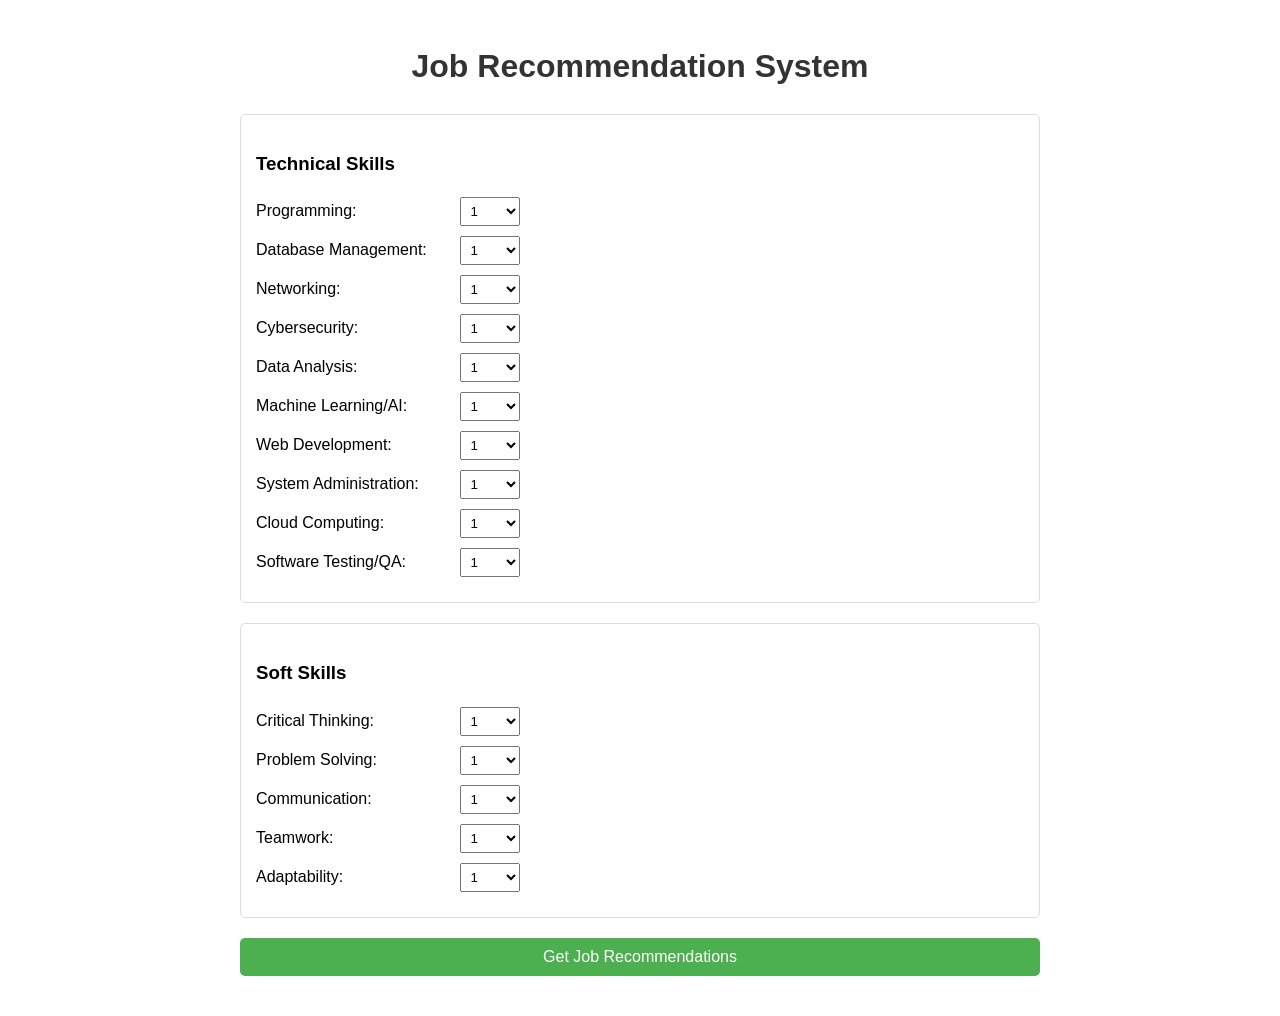
<file: index.html>
<!DOCTYPE html>
<html lang="en">
  <head>
    <meta charset="UTF-8" />
    <meta name="viewport" content="width=device-width, initial-scale=1.0" />
    <title>Job Recommender</title>
    <style>
      body {
        font-family: Arial, sans-serif;
        max-width: 800px;
        margin: 0 auto;
        padding: 20px;
        line-height: 1.6;
      }

      h1 {
        text-align: center;
        color: #333;
      }

      .skill-group {
        margin-bottom: 20px;
        padding: 15px;
        border: 1px solid #ddd;
        border-radius: 5px;
      }

      .skill-item {
        margin: 10px 0;
      }

      label {
        display: inline-block;
        width: 200px;
      }

      select {
        padding: 5px;
        width: 60px;
      }

      button {
        display: block;
        width: 100%;
        padding: 10px;
        background: #4caf50;
        color: white;
        border: none;
        border-radius: 5px;
        cursor: pointer;
        font-size: 16px;
        margin: 20px 0;
      }

      button:hover {
        background: #45a049;
      }

      .results {
        margin-top: 30px;
        display: none;
      }

      .job-list,
      .traits-list {
        margin-bottom: 20px;
      }

      .job-item,
      .trait-item {
        padding: 8px;
        margin: 5px 0;
        background: #f9f9f9;
        border-left: 3px solid #4caf50;
      }

      .loading {
        text-align: center;
        display: none;
      }
    </style>
  </head>
  <body>
    <h1>Job Recommendation System</h1>

    <div class="skill-group">
      <h3>Technical Skills</h3>

      <div class="skill-item">
        <label for="skill0">Programming:</label>
        <select id="skill0">
          <option value="1">1</option>
          <option value="2">2</option>
          <option value="3">3</option>
          <option value="4">4</option>
          <option value="5">5</option>
        </select>
      </div>

      <div class="skill-item">
        <label for="skill1">Database Management:</label>
        <select id="skill1">
          <option value="1">1</option>
          <option value="2">2</option>
          <option value="3">3</option>
          <option value="4">4</option>
          <option value="5">5</option>
        </select>
      </div>

      <div class="skill-item">
        <label for="skill2">Networking:</label>
        <select id="skill2">
          <option value="1">1</option>
          <option value="2">2</option>
          <option value="3">3</option>
          <option value="4">4</option>
          <option value="5">5</option>
        </select>
      </div>

      <div class="skill-item">
        <label for="skill3">Cybersecurity:</label>
        <select id="skill3">
          <option value="1">1</option>
          <option value="2">2</option>
          <option value="3">3</option>
          <option value="4">4</option>
          <option value="5">5</option>
        </select>
      </div>

      <div class="skill-item">
        <label for="skill4">Data Analysis:</label>
        <select id="skill4">
          <option value="1">1</option>
          <option value="2">2</option>
          <option value="3">3</option>
          <option value="4">4</option>
          <option value="5">5</option>
        </select>
      </div>

      <div class="skill-item">
        <label for="skill5">Machine Learning/AI:</label>
        <select id="skill5">
          <option value="1">1</option>
          <option value="2">2</option>
          <option value="3">3</option>
          <option value="4">4</option>
          <option value="5">5</option>
        </select>
      </div>

      <div class="skill-item">
        <label for="skill6">Web Development:</label>
        <select id="skill6">
          <option value="1">1</option>
          <option value="2">2</option>
          <option value="3">3</option>
          <option value="4">4</option>
          <option value="5">5</option>
        </select>
      </div>

      <div class="skill-item">
        <label for="skill7">System Administration:</label>
        <select id="skill7">
          <option value="1">1</option>
          <option value="2">2</option>
          <option value="3">3</option>
          <option value="4">4</option>
          <option value="5">5</option>
        </select>
      </div>

      <div class="skill-item">
        <label for="skill8">Cloud Computing:</label>
        <select id="skill8">
          <option value="1">1</option>
          <option value="2">2</option>
          <option value="3">3</option>
          <option value="4">4</option>
          <option value="5">5</option>
        </select>
      </div>

      <div class="skill-item">
        <label for="skill9">Software Testing/QA:</label>
        <select id="skill9">
          <option value="1">1</option>
          <option value="2">2</option>
          <option value="3">3</option>
          <option value="4">4</option>
          <option value="5">5</option>
        </select>
      </div>
    </div>

    <div class="skill-group">
      <h3>Soft Skills</h3>

      <div class="skill-item">
        <label for="skill10">Critical Thinking:</label>
        <select id="skill10">
          <option value="1">1</option>
          <option value="2">2</option>
          <option value="3">3</option>
          <option value="4">4</option>
          <option value="5">5</option>
        </select>
      </div>

      <div class="skill-item">
        <label for="skill11">Problem Solving:</label>
        <select id="skill11">
          <option value="1">1</option>
          <option value="2">2</option>
          <option value="3">3</option>
          <option value="4">4</option>
          <option value="5">5</option>
        </select>
      </div>

      <div class="skill-item">
        <label for="skill12">Communication:</label>
        <select id="skill12">
          <option value="1">1</option>
          <option value="2">2</option>
          <option value="3">3</option>
          <option value="4">4</option>
          <option value="5">5</option>
        </select>
      </div>

      <div class="skill-item">
        <label for="skill13">Teamwork:</label>
        <select id="skill13">
          <option value="1">1</option>
          <option value="2">2</option>
          <option value="3">3</option>
          <option value="4">4</option>
          <option value="5">5</option>
        </select>
      </div>

      <div class="skill-item">
        <label for="skill14">Adaptability:</label>
        <select id="skill14">
          <option value="1">1</option>
          <option value="2">2</option>
          <option value="3">3</option>
          <option value="4">4</option>
          <option value="5">5</option>
        </select>
      </div>
    </div>

    <button id="recommendBtn">Get Job Recommendations</button>

    <div class="loading" id="loading">Getting recommendations...</div>

    <div class="results" id="results">
      <h2>Your Results</h2>

      <div class="job-list">
        <h3>Top 5 Job Matches:</h3>
        <div id="jobList"></div>
      </div>

      <div class="traits-list">
        <h3>Your Soft Skills Profile:</h3>
        <div id="traitsList"></div>
      </div>
    </div>

    <script>
      document
        .getElementById("recommendBtn")
        .addEventListener("click", function () {
          // Show loading
          document.getElementById("loading").style.display = "block";
          document.getElementById("results").style.display = "none";

          // Collect all skill ratings
          const skills = [];
          for (let i = 0; i < 15; i++) {
            const skillValue = parseInt(
              document.getElementById("skill" + i).value
            );
            skills.push(skillValue);
          }

          // Call the API
          fetch("http://localhost:5000/recommend", {
            method: "POST",
            headers: {
              "Content-Type": "application/json",
            },
            body: JSON.stringify({ skills: skills }),
          })
            .then((response) => response.json())
            .then((data) => {
              // Hide loading
              document.getElementById("loading").style.display = "none";

              // Display results
              displayResults(data);
            })
            .catch((error) => {
              console.error("Error:", error);
              document.getElementById("loading").style.display = "none";
              alert(
                "Error getting recommendations. Make sure the API is running."
              );
            });
        });

      function displayResults(data) {
        // Display job recommendations
        const jobList = document.getElementById("jobList");
        jobList.innerHTML = "";

        data.top_5_jobs.forEach((job) => {
          const jobItem = document.createElement("div");
          jobItem.className = "job-item";
          jobItem.innerHTML = `<strong>${job.job}</strong> - ${(
            job.probability * 100
          ).toFixed(1)}% match`;
          jobList.appendChild(jobItem);
        });

        // Display soft traits
        const traitsList = document.getElementById("traitsList");
        traitsList.innerHTML = "";

        for (const [trait, rating] of Object.entries(data.soft_traits)) {
          const traitItem = document.createElement("div");
          traitItem.className = "trait-item";
          traitItem.innerHTML = `<strong>${trait}</strong>: ${rating}/5`;
          traitsList.appendChild(traitItem);
        }

        // Show results section
        document.getElementById("results").style.display = "block";
      }
    </script>
  </body>
</html>
</file>
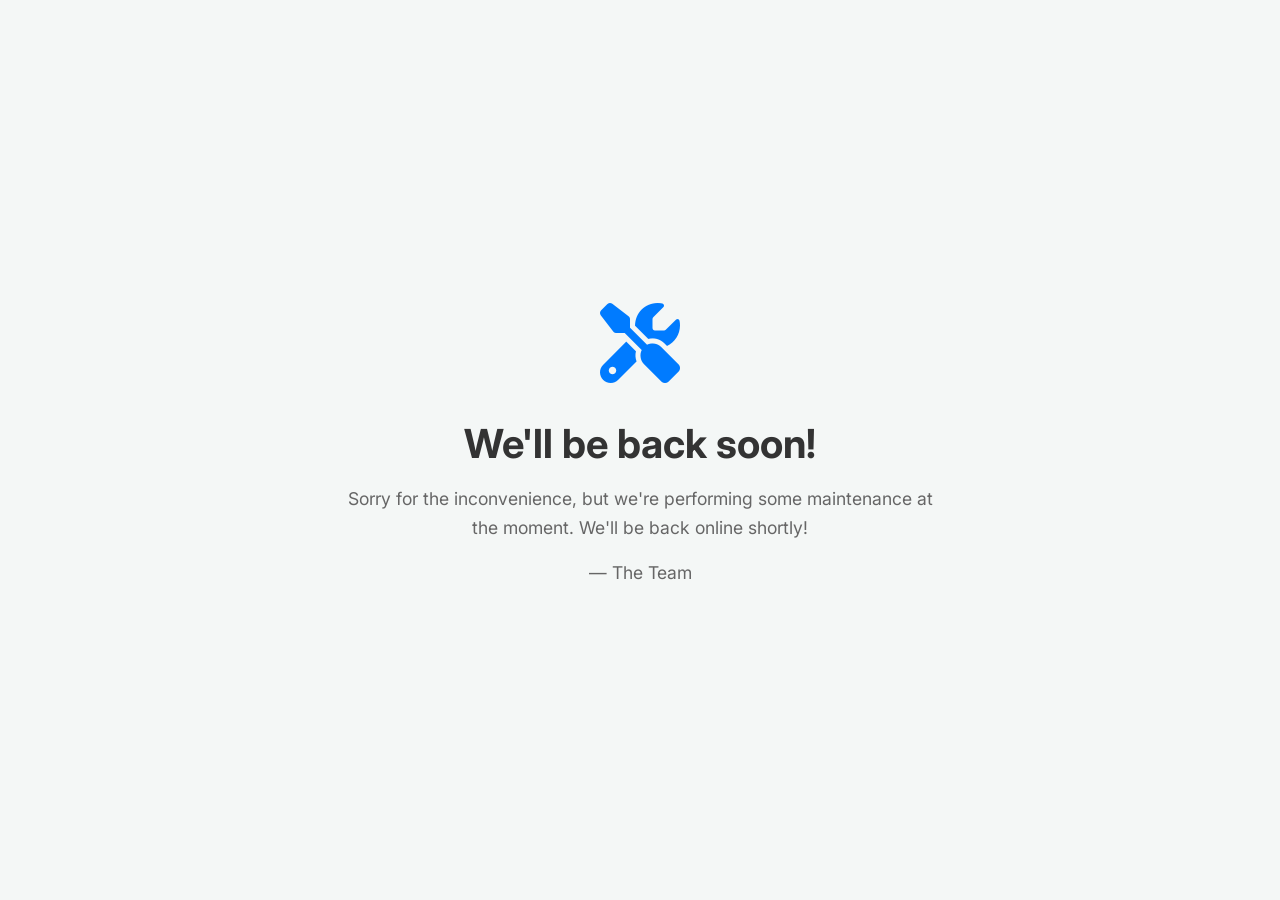
<file: frontend/php/maintenance.html>
<!DOCTYPE html>
<html lang="en">
<head>
    <meta charset="UTF-8">
    <meta name="viewport" content="width=device-width, initial-scale=1.0">
    <title>Under Maintenance</title>
    <link href="https://fonts.googleapis.com/css2?family=Inter:wght@400;700&display=swap" rel="stylesheet">
    <style>
        body, html {
            height: 100%;
            margin: 0;
            font-family: 'Inter', sans-serif;
            background-color: #f4f7f6;
            display: flex;
            justify-content: center;
            align-items: center;
            text-align: center;
            color: #333;
        }
        .container {
            max-width: 600px;
            padding: 2rem;
        }
        .icon {
            font-size: 5rem;
            color: #007bff;
            margin-bottom: 1rem;
        }
        h1 {
            font-size: 2.5rem;
            margin-bottom: 0.5rem;
        }
        p {
            font-size: 1.1rem;
            color: #666;
            line-height: 1.6;
        }
    </style>
    <link rel="stylesheet" href="https://cdnjs.cloudflare.com/ajax/libs/font-awesome/6.5.0/css/all.min.css">
</head>
<body>
    <div class="container">
        <div class="icon">
            <i class="fas fa-tools"></i>
        </div>
        <h1>We'll be back soon!</h1>
        <p>
            Sorry for the inconvenience, but we're performing some maintenance at the moment. 
            We'll be back online shortly!
        </p>
        <p>&mdash; The Team</p>
    </div>
</body>
</html>
</file>
